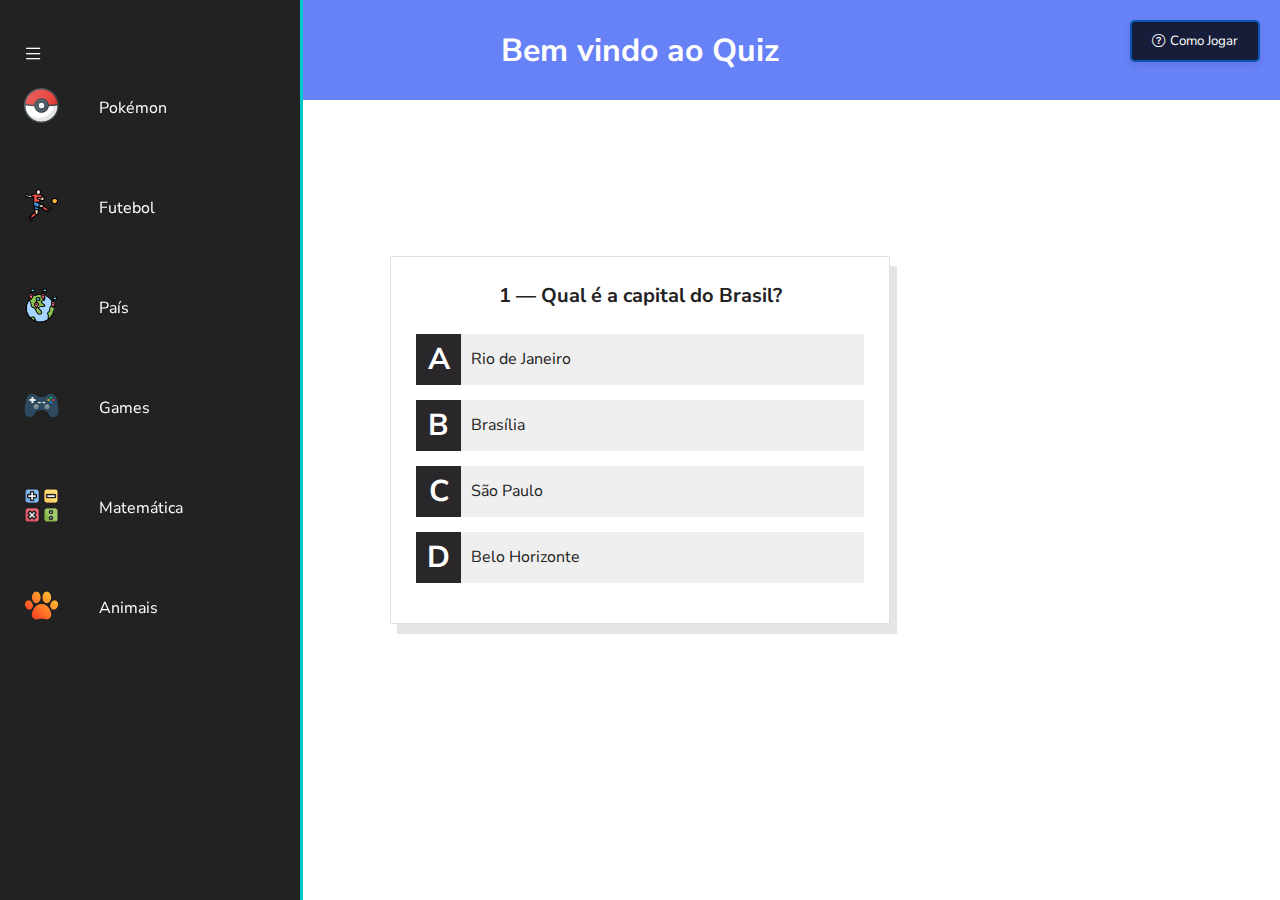
<file: index.html>
<!DOCTYPE html>
<html lang="pt-br">
  <head>
    <meta charset="UTF-8" />
    <meta name="viewport" content="width=device-width, initial-scale=1.0" />
    <title>Quiz</title>
    <link rel="preconnect" href="https://fonts.gstatic.com" />
    <link href="https://fonts.googleapis.com/css2?family=Nunito+Sans:wght@400;700&display=swap" rel="stylesheet"/>
    <link rel="stylesheet" href="https://cdn.jsdelivr.net/npm/bootstrap-icons@1.11.3/font/bootstrap-icons.min.css">
    <link rel="shortcut icon" href="assets/pergunta.png" type="image/x-icon">
    <link rel="stylesheet" href="css/styles.css" />
    <link rel="stylesheet" href="css/mediaquery.css">
    <script src="js/scripts.js" defer></script>
    <script src="js/menu.js" defer></script>
  </head>

  <body>

    <div class="container">
      <header>
        <!-- Botão de voltar à página principal -->
    <button class="back-button" onclick="window.location.href='paginas/firstpage.html'">
      <i class="bi bi-question-circle"></i>Como Jogar
    </button>
        <h1>Bem vindo ao <span>Quiz</span></h1>
        <nav class="menu-lateral">
          <div class="botao-expandir">
            <i class="bi bi-list"></i>
          </div>
          <ul>
            <li class="item-menu">
              <a href="paginas/pokemon.html"><span class="icon"><img src="assets/pokeball.png" alt="pokeball"></span>
                 <span class="txt-link">Pokémon</span></a>
            </li>
            <li class="item-menu">
              <a href="paginas/futebol.html"><span class="icon"><img src="assets/football.png" alt="Futebol"></span>
                 <span class="txt-link">Futebol</span></a>
            </li>
            <li class="item-menu">
              <a href="paginas/paises.html"><span class="icon"><img src="assets/país.png" alt="País"></span>
                 <span class="txt-link">País</span></a>
            </li>
            <li class="item-menu">
              <a href="paginas/games.html"><span class="icon"><img src="assets/geek.png" alt="Games"></span>
                 <span class="txt-link">Games</span></a>
            </li>
            <li class="item-menu">
              <a href="paginas/matematica.html"><span class="icon"><img src="assets/matematica.png" alt="Math"></span>
                 <span class="txt-link">Matemática</span></a>
            </li>
            <li class="item-menu">
              <a href="paginas/animais.html"><span class="icon"><img src="assets/animais.png" alt="Animais"></span>
                 <span class="txt-link">Animais</span></a>
            </li>
            
          </ul>
    
        </nav>

      </header>
      
      <main>
        
        <!-- QUIZ CONTAINER -->
        <div id="quizz-container">
          <p id="question">
            <span id="question-number"></span> &#8212;
            <span id="question-text">Loading...</span>
          </p>
          <div id="answers-box">
            <button><span class="btn-letter"></span> <span class="question-answer"></span></button>
            <button><span class="btn-letter"></span> <span class="question-answer"></span></button>
            <button><span class="btn-letter"></span> <span class="question-answer"></span></button>
            <button><span class="btn-letter"></span> <span class="question-answer"></span></button>
          </div>
        </div>

        <!-- SCORE BOARD -->
        <div id="score-container" class="hide">
          <h2>Resultado</h2>
          <p id="display-score"><span>90</span>%</p>
          <p>
            Você acertou <span id="correct-answers">0</span> de
            <span id="questions-qty">10</span> perguntas
          </p>
          <button id="restart">Refazer quiz!</button>
        </div>

        <!-- TEMPLATE RESPOSTA -->
        <button class="answer-template hide">
          <span class="btn-letter"></span> <span class="question-answer"></span>
        </button>
      </main>
    </div>
    </div>
    
  </body>
</html>
</file>
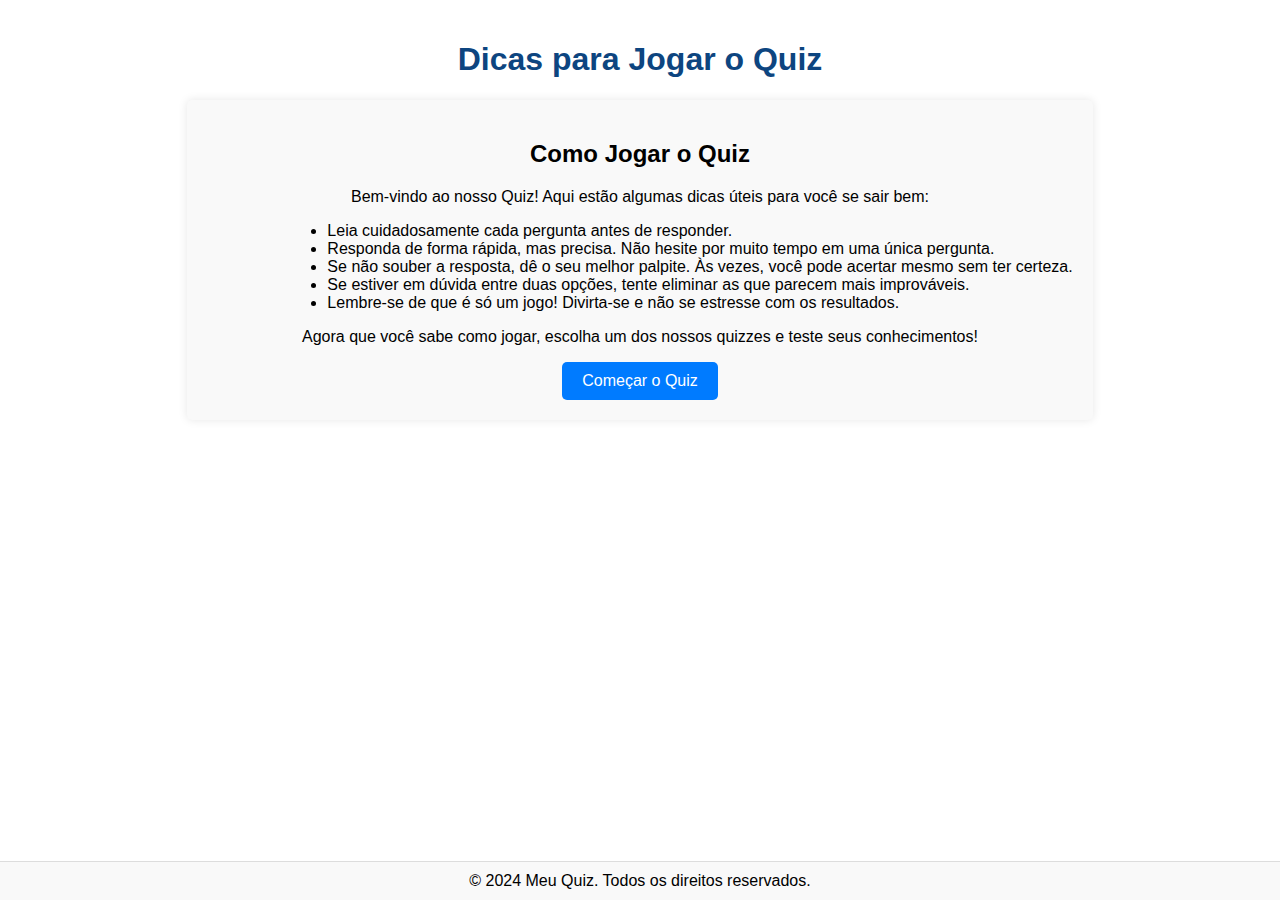
<file: firstpage.html>
<!DOCTYPE html>
<html lang="pt-br">
<head>
  <meta charset="UTF-8" />
  <meta name="viewport" content="width=device-width, initial-scale=1.0" />
  <title>Dicas para Jogar o Quiz</title>
  <link rel="stylesheet" href="css/firstpage.css" />
  <link rel="stylesheet" href="css/mediaquery.css">
</head>
<body>

<div class="container">
  <header>
    <h1>Dicas para Jogar o Quiz</h1>
  </header>
  <main>
    <section class="tips-section">
      <h2>Como Jogar o Quiz</h2>
      <p>
        Bem-vindo ao nosso Quiz! Aqui estão algumas dicas úteis para você se sair bem:
      </p>
      <ul>
        <li>Leia cuidadosamente cada pergunta antes de responder.</li>
        <li>Responda de forma rápida, mas precisa. Não hesite por muito tempo em uma única pergunta.</li>
        <li>Se não souber a resposta, dê o seu melhor palpite. Às vezes, você pode acertar mesmo sem ter certeza.</li>
        <li>Se estiver em dúvida entre duas opções, tente eliminar as que parecem mais improváveis.</li>
        <li>Lembre-se de que é só um jogo! Divirta-se e não se estresse com os resultados.</li>
      </ul>
      <p>
        Agora que você sabe como jogar, escolha um dos nossos quizzes e teste seus conhecimentos!
      </p>
      <a href="index.html" class="start-quiz-button">Começar o Quiz </a>
    </section>
  </main>
  
</div>
<footer>
    <p>© 2024 Meu Quiz. Todos os direitos reservados.</p>
  </footer>

</body>
</html>
</file>
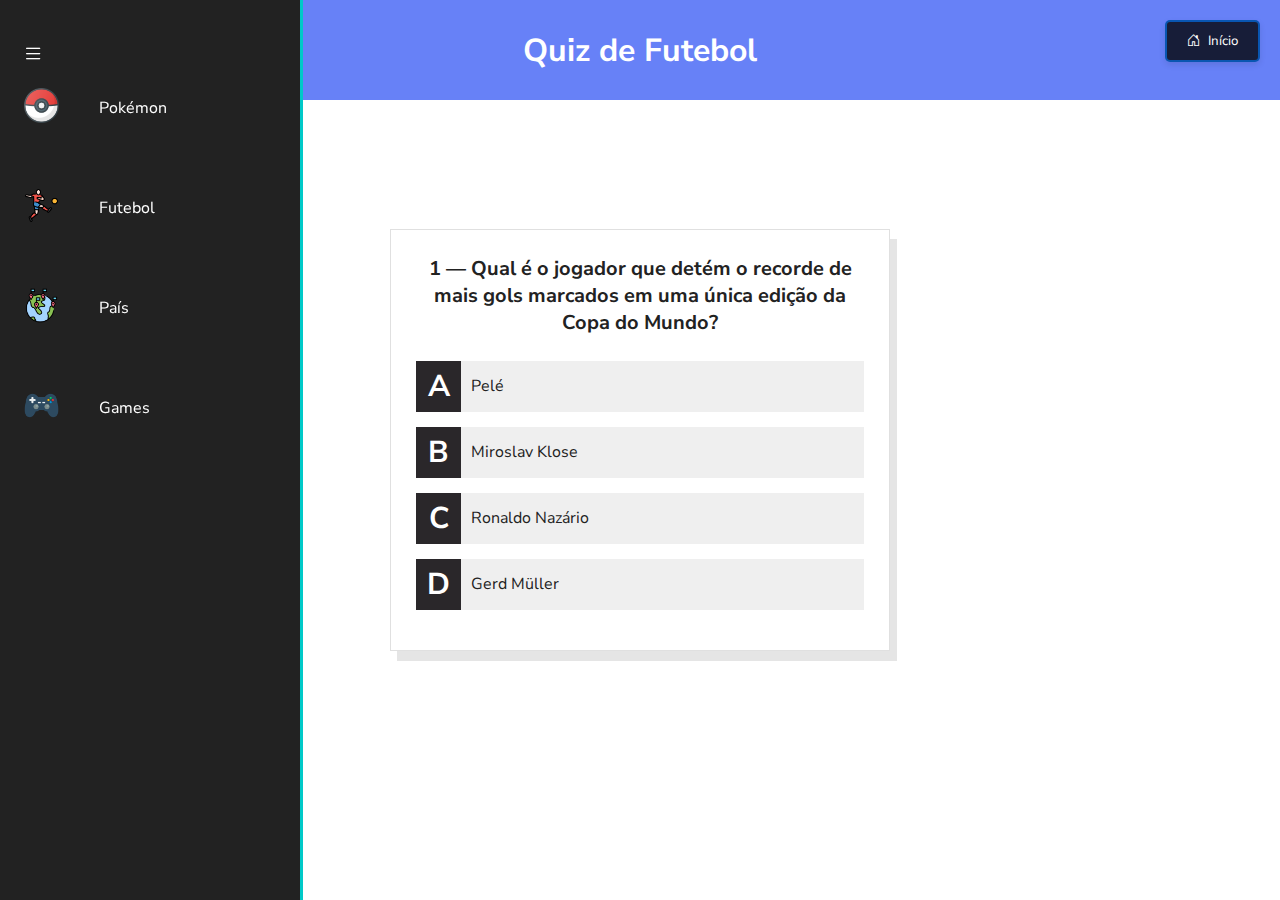
<file: futebol.html>
<!DOCTYPE html>
<html lang="pt-br">
  <head>
    <meta charset="UTF-8" />
    <meta name="viewport" content="width=device-width, initial-scale=1.0" />
    <title>Quiz</title>
    <link rel="preconnect" href="https://fonts.gstatic.com" />
    <link href="https://fonts.googleapis.com/css2?family=Nunito+Sans:wght@400;700&display=swap" rel="stylesheet"/>
    <link rel="stylesheet" href="https://cdn.jsdelivr.net/npm/bootstrap-icons@1.11.3/font/bootstrap-icons.min.css">
    <link rel="stylesheet" href="css/styles.css" />
    <link rel="stylesheet" href="css/mediaquery.css">
    <script src="js/futebol.js" defer></script>
    <script src="js/menu.js" defer></script>
  </head>

  <body>

    <div class="container">
      <header>
        <!-- Botão de voltar à página principal -->
    <button class="back-button" onclick="window.location.href='index.html'">
      <i class="bi bi-house-door"></i> Início
    </button>
        <h1>Quiz de Futebol</h1>
        <nav class="menu-lateral">
          <div class="botao-expandir">
            <i class="bi bi-list"></i>
          </div>
          <ul>
            <li class="item-menu">
              <a href="pokemon.html"><span class="icon"><img src="assets/pokeball.png" alt="pokeball"></span>
                 <span class="txt-link">Pokémon</span></a>
            </li>
            <li class="item-menu">
              <a href="futebol.html"><span class="icon"><img src="assets/football.png" alt="Futebol"></span>
                 <span class="txt-link">Futebol</span></a>
            </li>
            <li class="item-menu">
              <a href="paises.html"><span class="icon"><img src="assets/país.png" alt="País"></span>
                 <span class="txt-link">País</span></a>
            </li>
            <li class="item-menu">
              <a href="games.html"><span class="icon"><img src="assets/geek.png" alt="Games"></span>
                 <span class="txt-link">Games</span></a>
            </li>
            
          </ul>
    
        </nav>
        
      </header>
      <main>
        <!-- QUIZ CONTAINER -->
        <div id="quizz-container">
          <p id="question">
            <span id="question-number">1</span> &#8212;
            <span id="question-text">Teste</span>
          </p>
          <div id="answers-box">
            <button><span class="btn-letter"></span> <span class="question-answer"></span></button>
            <button><span class="btn-letter"></span> <span class="question-answer"></span></button>
            <button><span class="btn-letter"></span> <span class="question-answer"></span></button>
            <button><span class="btn-letter"></span> <span class="question-answer"></span></button>
          </div>
        </div>

        <!-- SCORE BOARD -->
        <div id="score-container" class="hide">
          <h2>Resultado</h2>
          <p id="display-score"><span>90</span>%</p>
          <p>
            Você acertou <span id="correct-answers">0</span> de
            <span id="questions-qty">10</span> perguntas
          </p>
          <button id="restart">Refazer quiz!</button>
        </div>

        <!-- TEMPLATE RESPOSTA -->
        <button class="answer-template hide">
          <span class="btn-letter"></span> <span class="question-answer"></span>
        </button>
      </main>
    </div>
    </div>
    
  </body>
</html>
</file>
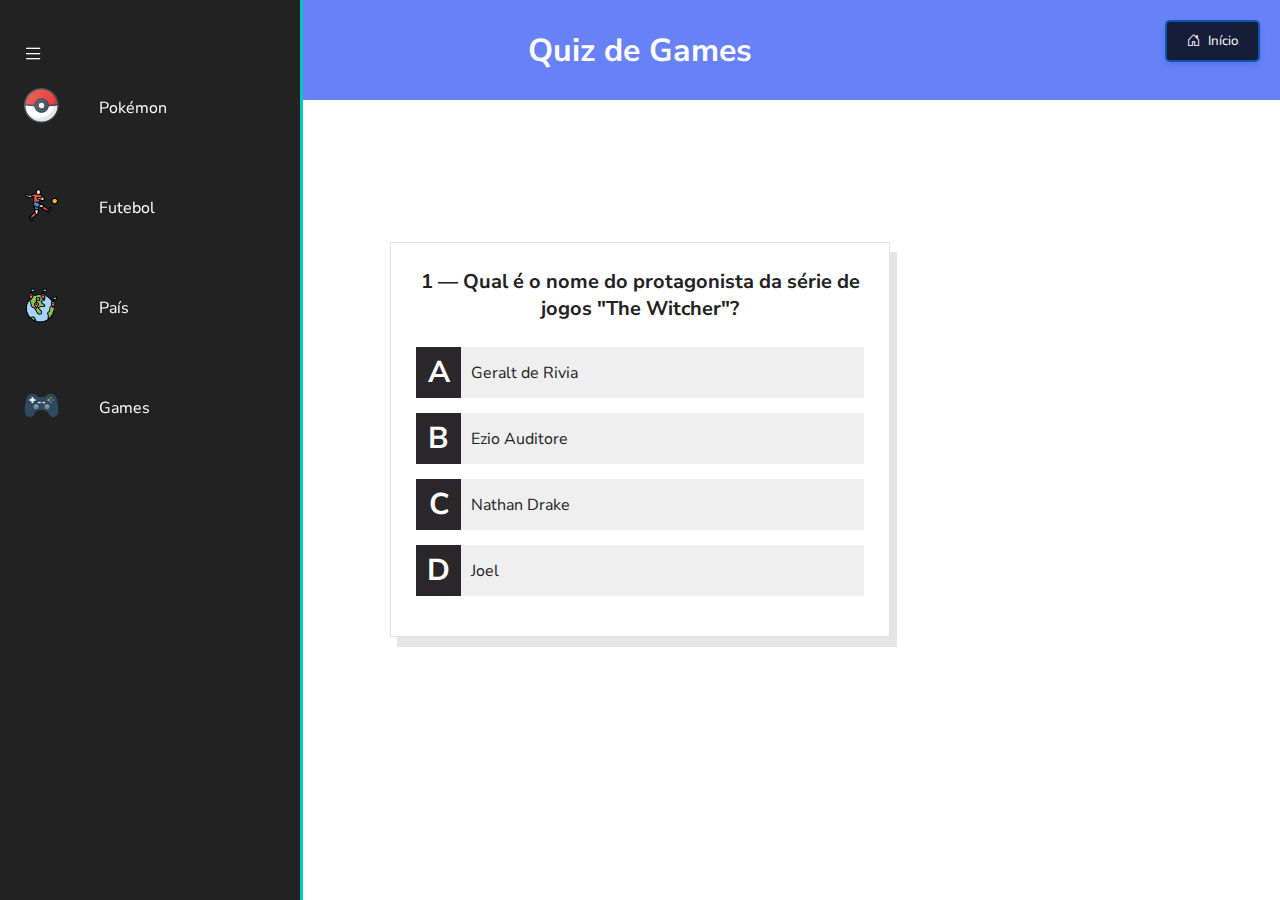
<file: games.html>
<!DOCTYPE html>
<html lang="pt-br">
  <head>
    <meta charset="UTF-8" />
    <meta name="viewport" content="width=device-width, initial-scale=1.0" />
    <title>Quiz</title>
    <link rel="preconnect" href="https://fonts.gstatic.com" />
    <link href="https://fonts.googleapis.com/css2?family=Nunito+Sans:wght@400;700&display=swap" rel="stylesheet"/>
    <link rel="stylesheet" href="https://cdn.jsdelivr.net/npm/bootstrap-icons@1.11.3/font/bootstrap-icons.min.css">
    <link rel="stylesheet" href="css/styles.css" />
    <link rel="stylesheet" href="css/mediaquery.css">
    <script src="js/menu.js" defer></script>
    <script src="js/games.js" defer></script>
  </head>

  <body>

    <div class="container">
      <header>
         <!-- Botão de voltar à página principal -->
    <button class="back-button" onclick="window.location.href='index.html'">
      <i class="bi bi-house-door"></i> Início
    </button>
        <h1>Quiz de Games</h1>
        <nav class="menu-lateral">
          <div class="botao-expandir">
            <i class="bi bi-list"></i>
          </div>
          <ul>
            <li class="item-menu">
              <a href="pokemon.html"><span class="icon"><img src="assets/pokeball.png" alt="pokeball"></span>
                 <span class="txt-link">Pokémon</span></a>
            </li>
            <li class="item-menu">
              <a href="futebol.html"><span class="icon"><img src="assets/football.png" alt="Futebol"></span>
                 <span class="txt-link">Futebol</span></a>
            </li>
            <li class="item-menu">
              <a href="paises.html"><span class="icon"><img src="assets/país.png" alt="País"></span>
                 <span class="txt-link">País</span></a>
            </li>
            <li class="item-menu">
              <a href="games.html"><span class="icon"><img src="assets/geek.png" alt="Games"></span>
                 <span class="txt-link">Games</span></a>
            </li>
            
          </ul>
    
        </nav>
        
      </header>
      <main>
        <!-- QUIZ CONTAINER -->
        <div id="quizz-container">
          <p id="question">
            <span id="question-number">1</span> &#8212;
            <span id="question-text">Teste</span>
          </p>
          <div id="answers-box">
            <button><span class="btn-letter"></span> <span class="question-answer"></span></button>
            <button><span class="btn-letter"></span> <span class="question-answer"></span></button>
            <button><span class="btn-letter"></span> <span class="question-answer"></span></button>
            <button><span class="btn-letter"></span> <span class="question-answer"></span></button>
          </div>
        </div>

        <!-- SCORE BOARD -->
        <div id="score-container" class="hide">
            <h2>Resultado</h2>
            <p id="display-score"><span>90</span>%</p>
            <p>
              Você acertou <span id="correct-answers">0</span> de
              <span id="questions-qty">10</span> perguntas
            </p>
            <button id="restart">Refazer quiz!</button>
            <p id="performance-message" class="performance-message hide">Sua performance foi ruim. Tente novamente!</p>
          </div>
          

        <!-- TEMPLATE RESPOSTA -->
        <button class="answer-template hide">
          <span class="btn-letter"></span> <span class="question-answer"></span>
        </button>
      </main>
    </div>
    </div>
    
  </body>
</html>
</file>
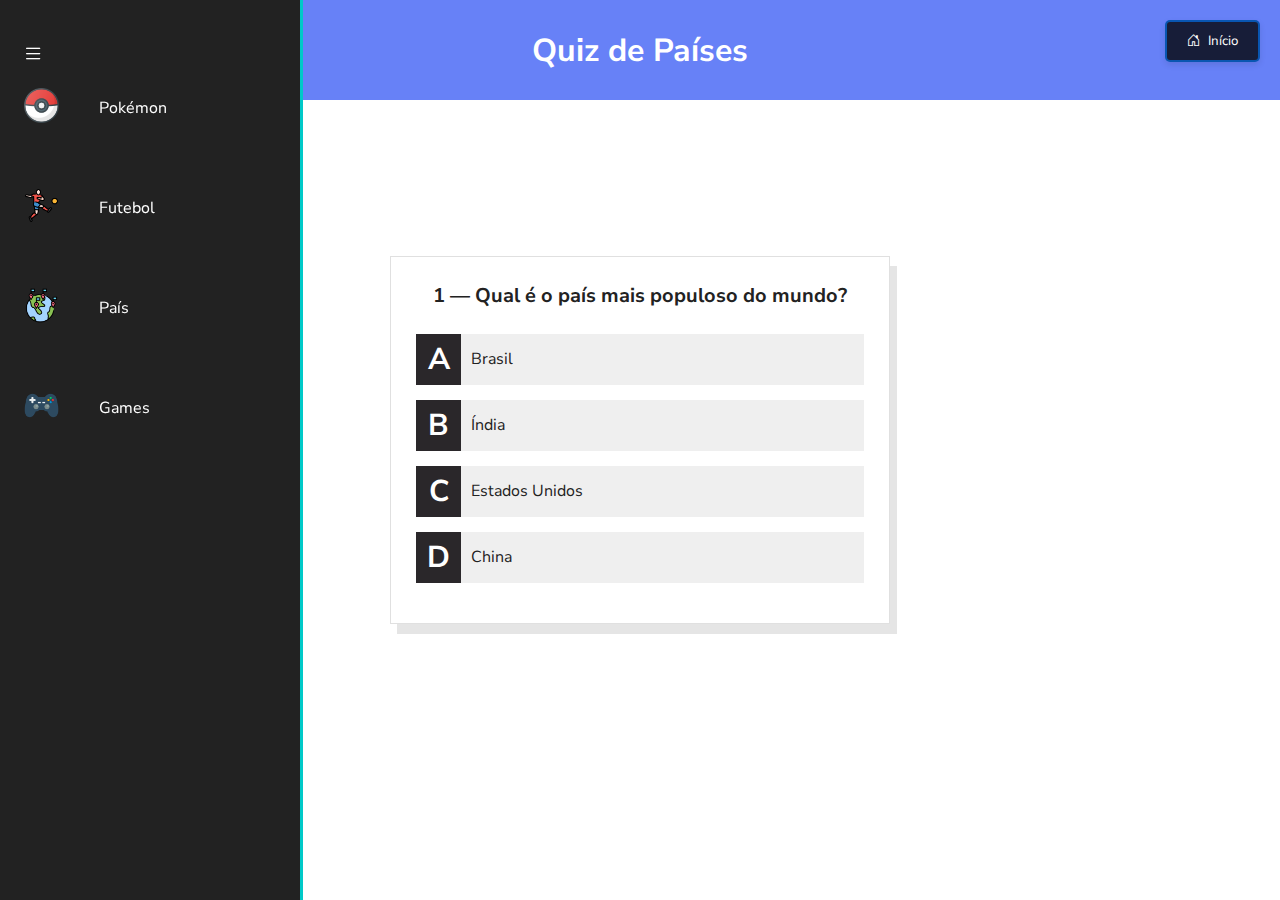
<file: paises.html>
<!DOCTYPE html>
<html lang="pt-br">
  <head>
    <meta charset="UTF-8" />
    <meta name="viewport" content="width=device-width, initial-scale=1.0" />
    <title>Quiz</title>
    <link rel="preconnect" href="https://fonts.gstatic.com" />
    <link href="https://fonts.googleapis.com/css2?family=Nunito+Sans:wght@400;700&display=swap" rel="stylesheet"/>
    <link rel="stylesheet" href="https://cdn.jsdelivr.net/npm/bootstrap-icons@1.11.3/font/bootstrap-icons.min.css">
    <link rel="stylesheet" href="css/styles.css" />
    <link rel="stylesheet" href="css/mediaquery.css">
    <script src="js/paises.js" defer></script>
    <script src="js/menu.js" defer></script>
  </head>

  <body>

    <div class="container">
      <header>
        <!-- Botão de voltar à página principal -->
    <button class="back-button" onclick="window.location.href='index.html'">
      <i class="bi bi-house-door"></i> Início
    </button>
        <h1>Quiz de Países</h1>
        <nav class="menu-lateral">
          <div class="botao-expandir">
            <i class="bi bi-list"></i>
          </div>
          <ul>
            <li class="item-menu">
              <a href="pokemon.html"><span class="icon"><img src="assets/pokeball.png" alt="pokeball"></span>
                 <span class="txt-link">Pokémon</span></a>
            </li>
            <li class="item-menu">
              <a href="futebol.html"><span class="icon"><img src="assets/football.png" alt="Futebol"></span>
                 <span class="txt-link">Futebol</span></a>
            </li>
            <li class="item-menu">
              <a href="paises.html"><span class="icon"><img src="assets/país.png" alt="País"></span>
                 <span class="txt-link">País</span></a>
            </li>
            <li class="item-menu">
              <a href="games.html"><span class="icon"><img src="assets/geek.png" alt="Games"></span>
                 <span class="txt-link">Games</span></a>
            </li>
            
          </ul>
    
        </nav>
        
      </header>
      <main>
        <!-- QUIZ CONTAINER -->
        <div id="quizz-container">
          <p id="question">
            <span id="question-number">1</span> &#8212;
            <span id="question-text">Teste</span>
          </p>
          <div id="answers-box">
            <button><span class="btn-letter"></span> <span class="question-answer"></span></button>
            <button><span class="btn-letter"></span> <span class="question-answer"></span></button>
            <button><span class="btn-letter"></span> <span class="question-answer"></span></button>
            <button><span class="btn-letter"></span> <span class="question-answer"></span></button>
          </div>
        </div>

        <!-- SCORE BOARD -->
        <div id="score-container" class="hide">
          <h2>Resultado</h2>
          <p id="display-score"><span>90</span>%</p>
          <p>
            Você acertou <span id="correct-answers">0</span> de
            <span id="questions-qty">10</span> perguntas
          </p>
          <button id="restart">Refazer quiz!</button>
        </div>

        <!-- TEMPLATE RESPOSTA -->
        <button class="answer-template hide">
          <span class="btn-letter"></span> <span class="question-answer"></span>
        </button>
      </main>
    </div>
    </div>
    
  </body>
</html>
</file>
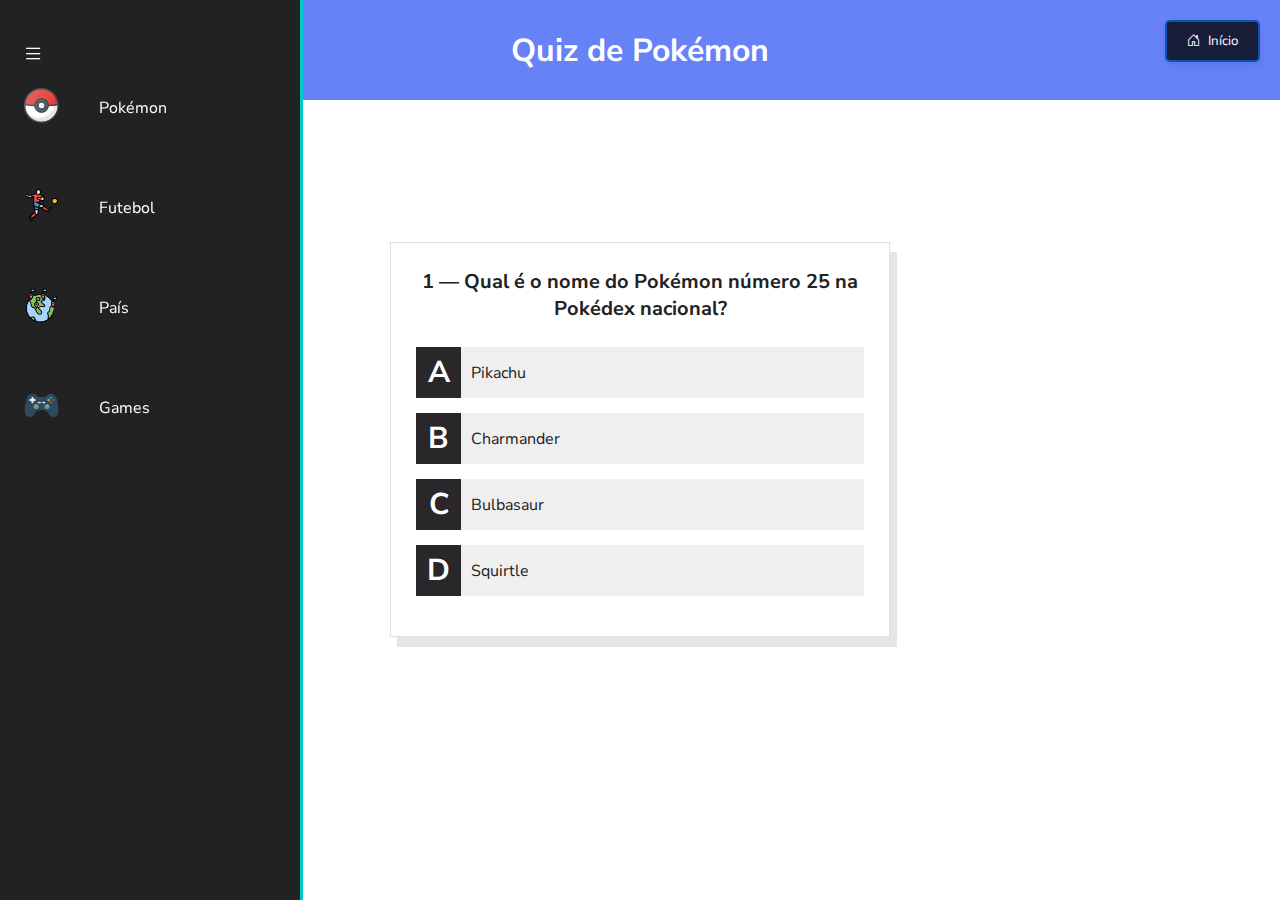
<file: pokemon.html>
<!DOCTYPE html>
<html lang="pt-br">
  <head>
    <meta charset="UTF-8" />
    <meta name="viewport" content="width=device-width, initial-scale=1.0" />
    <title>Quiz</title>
    <link rel="preconnect" href="https://fonts.gstatic.com" />
    <link href="https://fonts.googleapis.com/css2?family=Nunito+Sans:wght@400;700&display=swap" rel="stylesheet"/>
    <link rel="stylesheet" href="https://cdn.jsdelivr.net/npm/bootstrap-icons@1.11.3/font/bootstrap-icons.min.css">
    <link rel="stylesheet" href="css/styles.css" />
    <link rel="stylesheet" href="css/mediaquery.css">
    <script src="js/menu.js" defer></script>
    <script src="js/pokemon.js" defer></script>
  </head>

  <body>

    <div class="container">
      <header>
        <!-- Botão de voltar à página principal -->
    <button class="back-button" onclick="window.location.href='index.html'">
      <i class="bi bi-house-door"></i> Início
    </button>
        <h1>Quiz de Pokémon</h1>
        <nav class="menu-lateral">
          <div class="botao-expandir">
            <i class="bi bi-list"></i>
          </div>
          <ul>
            <li class="item-menu">
              <a href="pokemon.html"><span class="icon"><img src="assets/pokeball.png" alt="pokeball"></span>
                 <span class="txt-link">Pokémon</span></a>
            </li>
            <li class="item-menu">
              <a href="futebol.html"><span class="icon"><img src="assets/football.png" alt="Futebol"></span>
                 <span class="txt-link">Futebol</span></a>
            </li>
            <li class="item-menu">
              <a href="paises.html"><span class="icon"><img src="assets/país.png" alt="País"></span>
                 <span class="txt-link">País</span></a>
            </li>
            <li class="item-menu">
              <a href="games.html"><span class="icon"><img src="assets/geek.png" alt="Games"></span>
                 <span class="txt-link">Games</span></a>
            </li>
            
          </ul>
    
        </nav>
        
      </header>
      <main>
        <!-- QUIZ CONTAINER -->
        <div id="quizz-container">
          <p id="question">
            <span id="question-number">1</span> &#8212;
            <span id="question-text">Teste</span>
          </p>
          <div id="answers-box">
            <button><span class="btn-letter"></span> <span class="question-answer"></span></button>
            <button><span class="btn-letter"></span> <span class="question-answer"></span></button>
            <button><span class="btn-letter"></span> <span class="question-answer"></span></button>
            <button><span class="btn-letter"></span> <span class="question-answer"></span></button>
          </div>
        </div>

        <!-- SCORE BOARD -->
        <div id="score-container" class="hide">
            <h2>Resultado</h2>
            <p id="display-score"><span>90</span>%</p>
            <p>
              Você acertou <span id="correct-answers">0</span> de
              <span id="questions-qty">10</span> perguntas
            </p>
            <button id="restart">Refazer quiz!</button>
            <p id="performance-message" class="performance-message hide">Sua performance foi ruim. Tente novamente!</p>
          </div>
          

        <!-- TEMPLATE RESPOSTA -->
        <button class="answer-template hide">
          <span class="btn-letter"></span> <span class="question-answer"></span>
        </button>
      </main>
    </div>
    </div>
    
  </body>
</html>
</file>
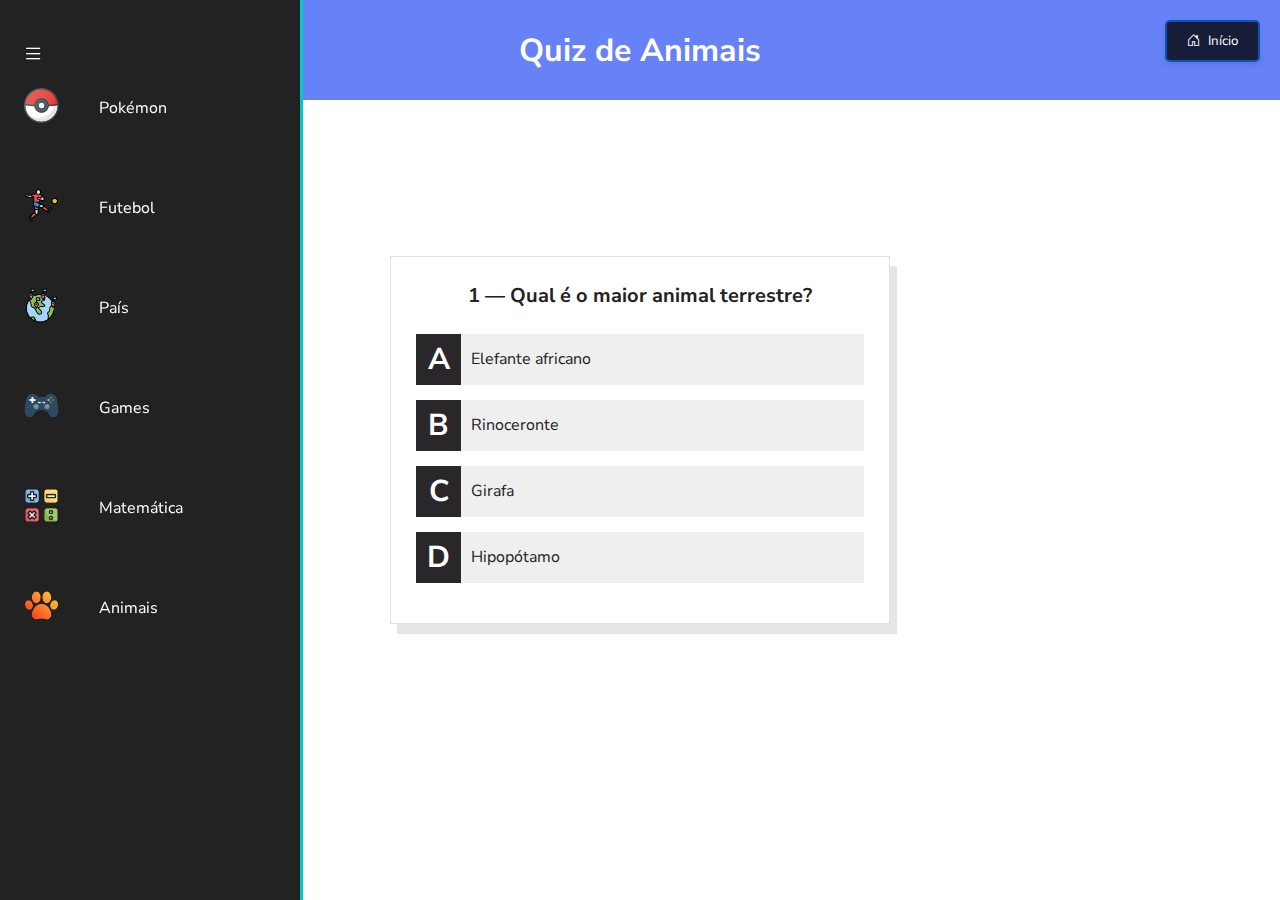
<file: paginas/animais.html>
<!DOCTYPE html>
<html lang="pt-br">
  <head>
    <meta charset="UTF-8" />
    <meta name="viewport" content="width=device-width, initial-scale=1.0" />
    <title>Quiz</title>
    <link rel="preconnect" href="https://fonts.gstatic.com" />
    <link href="https://fonts.googleapis.com/css2?family=Nunito+Sans:wght@400;700&display=swap" rel="stylesheet"/>
    <link rel="stylesheet" href="https://cdn.jsdelivr.net/npm/bootstrap-icons@1.11.3/font/bootstrap-icons.min.css">
    <link rel="shortcut icon" href="assets/pergunta.png" type="image/x-icon">
    <link rel="stylesheet" href="../css/styles.css" />
    <link rel="stylesheet" href="../css/mediaquery.css">
    <script src="../js/animais.js" defer></script>
    <script src="../js/menu.js" defer></script>
  </head>

  <body>

    <div class="container">
      <header>
        <!-- Botão de voltar à página principal -->
    <button class="back-button" onclick="window.location.href='../index.html'">
      <i class="bi bi-house-door"></i> Início
    </button>
        <h1>Quiz de Animais</h1>
        <nav class="menu-lateral">
          <div class="botao-expandir">
            <i class="bi bi-list"></i>
          </div>
          <ul>
            <li class="item-menu">
              <a href="pokemon.html"><span class="icon"><img src="../assets/pokeball.png" alt="pokeball"></span>
                 <span class="txt-link">Pokémon</span></a>
            </li>
            <li class="item-menu">
              <a href="futebol.html"><span class="icon"><img src="../assets/football.png" alt="Futebol"></span>
                 <span class="txt-link">Futebol</span></a>
            </li>
            <li class="item-menu">
              <a href="paises.html"><span class="icon"><img src="../assets/país.png" alt="País"></span>
                 <span class="txt-link">País</span></a>
            </li>
            <li class="item-menu">
              <a href="games.html"><span class="icon"><img src="../assets/geek.png" alt="Games"></span>
                 <span class="txt-link">Games</span></a>
            </li>
            <li class="item-menu">
                <a href="matematica.html"><span class="icon"><img src="../assets/matematica.png" alt="Math"></span>
                   <span class="txt-link">Matemática</span></a>
              </li>
              <li class="item-menu">
                <a href="animais.html"><span class="icon"><img src="../assets/animais.png" alt="Animais"></span>
                   <span class="txt-link">Animais</span></a>
              </li>
            
          </ul>
    
        </nav>
        
      </header>
      <main>
        <!-- QUIZ CONTAINER -->
        <div id="quizz-container">
          <p id="question">
            <span id="question-number">1</span> &#8212;
            <span id="question-text">Teste</span>
          </p>
          <div id="answers-box">
            <button><span class="btn-letter"></span> <span class="question-answer"></span></button>
            <button><span class="btn-letter"></span> <span class="question-answer"></span></button>
            <button><span class="btn-letter"></span> <span class="question-answer"></span></button>
            <button><span class="btn-letter"></span> <span class="question-answer"></span></button>
          </div>
        </div>

        <!-- SCORE BOARD -->
        <div id="score-container" class="hide">
          <h2>Resultado</h2>
          <p id="display-score"><span>90</span>%</p>
          <p>
            Você acertou <span id="correct-answers">0</span> de
            <span id="questions-qty">10</span> perguntas
          </p>
          <button id="restart">Refazer quiz!</button>
          <p id="performance-message" class="performance-message hide">Sua performance foi ruim. Tente novamente!</p>
        </div>

        <!-- TEMPLATE RESPOSTA -->
        <button class="answer-template hide">
          <span class="btn-letter"></span> <span class="question-answer"></span>
        </button>
      </main>
    </div>
    </div>
    
  </body>
</html>
</file>
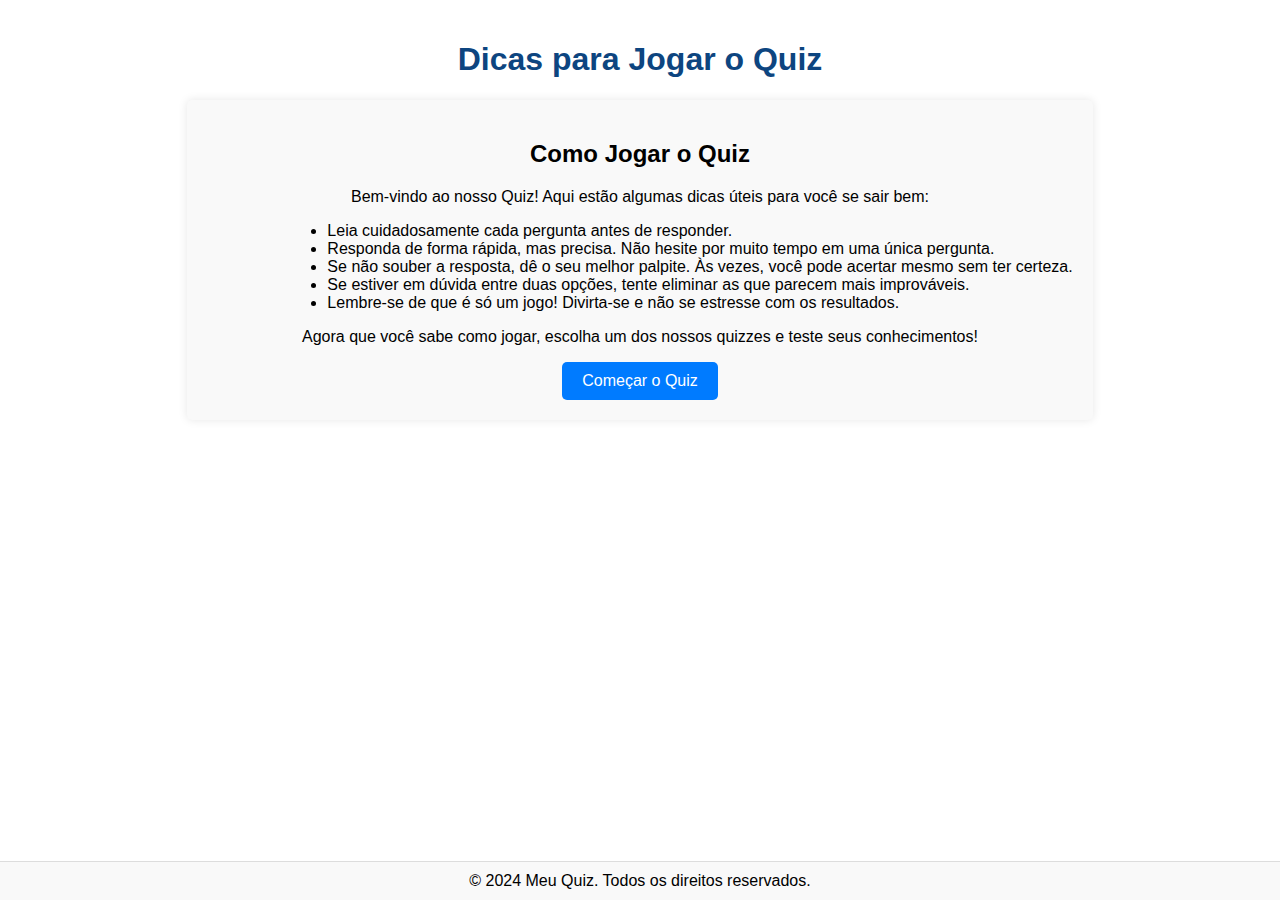
<file: paginas/firstpage.html>
<!DOCTYPE html>
<html lang="pt-br">
<head>
  <meta charset="UTF-8" />
  <meta name="viewport" content="width=device-width, initial-scale=1.0" />
  <title>Dicas para Jogar o Quiz</title>
  <link rel="shortcut icon" href="assets/pergunta.png" type="image/x-icon">
  <link rel="stylesheet" href="../css/firstpage.css" />
  <link rel="stylesheet" href="../css/mediaquery.css">
</head>
<body>

<div class="container">
  <header>
    <h1>Dicas para Jogar o Quiz</h1>
  </header>
  <main>
    <section class="tips-section">
      <h2>Como Jogar o Quiz</h2>
      <p>
        Bem-vindo ao nosso Quiz! Aqui estão algumas dicas úteis para você se sair bem:
      </p>
      <ul>
        <li>Leia cuidadosamente cada pergunta antes de responder.</li>
        <li>Responda de forma rápida, mas precisa. Não hesite por muito tempo em uma única pergunta.</li>
        <li>Se não souber a resposta, dê o seu melhor palpite. Às vezes, você pode acertar mesmo sem ter certeza.</li>
        <li>Se estiver em dúvida entre duas opções, tente eliminar as que parecem mais improváveis.</li>
        <li>Lembre-se de que é só um jogo! Divirta-se e não se estresse com os resultados.</li>
      </ul>
      <p>
        Agora que você sabe como jogar, escolha um dos nossos quizzes e teste seus conhecimentos!
      </p>
      <a href="../index.html" class="start-quiz-button">Começar o Quiz </a>
    </section>
  </main>
  
</div>
<footer>
    <p>© 2024 Meu Quiz. Todos os direitos reservados.</p>
  </footer>

</body>
</html>
</file>
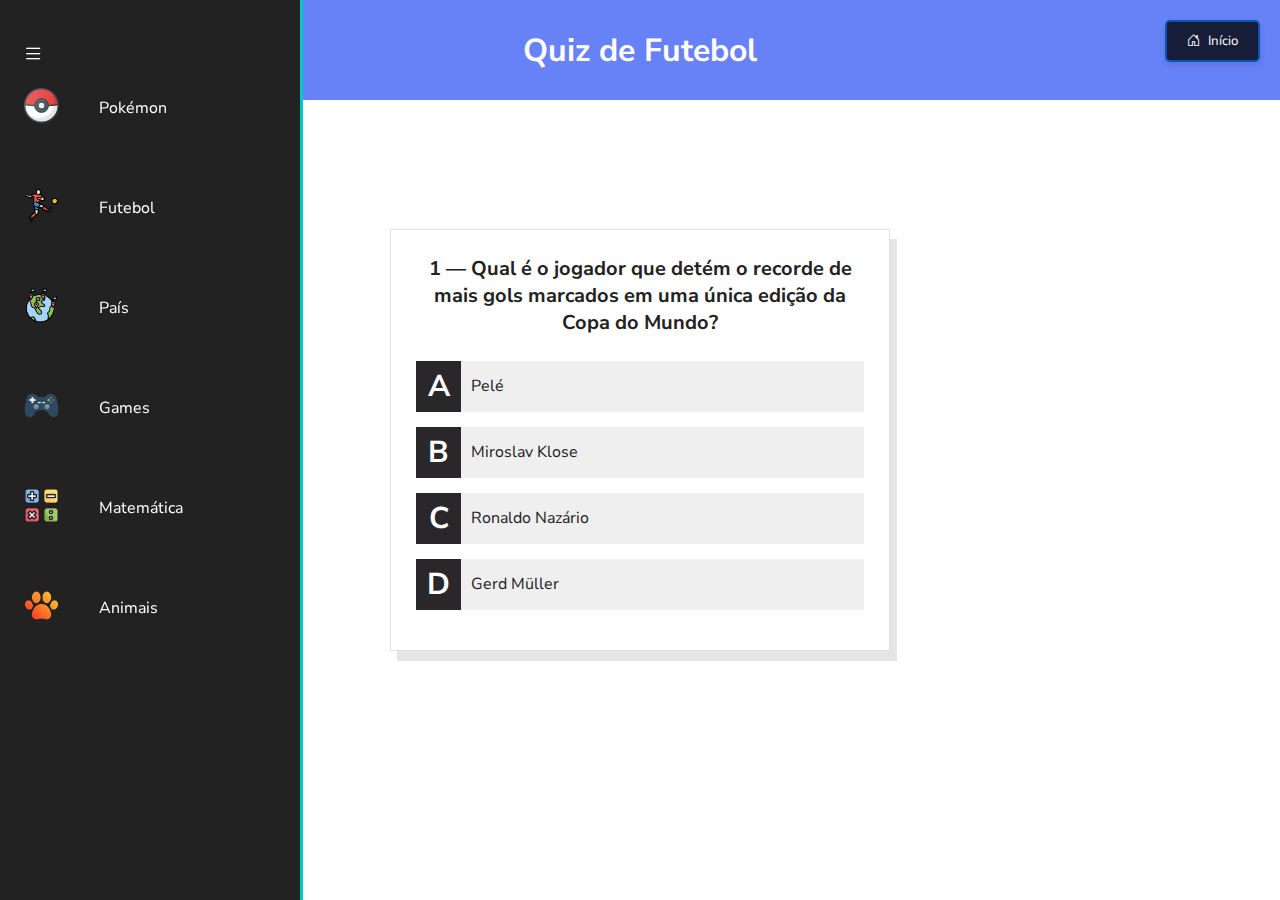
<file: paginas/futebol.html>
<!DOCTYPE html>
<html lang="pt-br">
  <head>
    <meta charset="UTF-8" />
    <meta name="viewport" content="width=device-width, initial-scale=1.0" />
    <title>Quiz</title>
    <link rel="preconnect" href="https://fonts.gstatic.com" />
    <link href="https://fonts.googleapis.com/css2?family=Nunito+Sans:wght@400;700&display=swap" rel="stylesheet"/>
    <link rel="stylesheet" href="https://cdn.jsdelivr.net/npm/bootstrap-icons@1.11.3/font/bootstrap-icons.min.css">
    <link rel="shortcut icon" href="assets/pergunta.png" type="image/x-icon">
    <link rel="stylesheet" href="../css/styles.css" />
    <link rel="stylesheet" href="../css/mediaquery.css">
    <script src="../js/futebol.js" defer></script>
    <script src="../js/menu.js" defer></script>
  </head>

  <body>

    <div class="container">
      <header>
        <!-- Botão de voltar à página principal -->
    <button class="back-button" onclick="window.location.href='../index.html'">
      <i class="bi bi-house-door"></i> Início
    </button>
        <h1>Quiz de Futebol</h1>
        <nav class="menu-lateral">
          <div class="botao-expandir">
            <i class="bi bi-list"></i>
          </div>
          <ul>
            <li class="item-menu">
              <a href="pokemon.html"><span class="icon"><img src="../assets/pokeball.png" alt="pokeball"></span>
                 <span class="txt-link">Pokémon</span></a>
            </li>
            <li class="item-menu">
              <a href="futebol.html"><span class="icon"><img src="../assets/football.png" alt="Futebol"></span>
                 <span class="txt-link">Futebol</span></a>
            </li>
            <li class="item-menu">
              <a href="paises.html"><span class="icon"><img src="../assets/país.png" alt="País"></span>
                 <span class="txt-link">País</span></a>
            </li>
            <li class="item-menu">
              <a href="games.html"><span class="icon"><img src="../assets/geek.png" alt="Games"></span>
                 <span class="txt-link">Games</span></a>
            </li>
            <li class="item-menu">
              <a href="matematica.html"><span class="icon"><img src="../assets/matematica.png" alt="Math"></span>
                 <span class="txt-link">Matemática</span></a>
            </li>
            <li class="item-menu">
              <a href="animais.html"><span class="icon"><img src="../assets/animais.png" alt="Animais"></span>
                 <span class="txt-link">Animais</span></a>
            </li>
            
          </ul>
    
        </nav>
        
      </header>
      <main>
        <!-- QUIZ CONTAINER -->
        <div id="quizz-container">
          <p id="question">
            <span id="question-number">1</span> &#8212;
            <span id="question-text">Teste</span>
          </p>
          <div id="answers-box">
            <button><span class="btn-letter"></span> <span class="question-answer"></span></button>
            <button><span class="btn-letter"></span> <span class="question-answer"></span></button>
            <button><span class="btn-letter"></span> <span class="question-answer"></span></button>
            <button><span class="btn-letter"></span> <span class="question-answer"></span></button>
          </div>
        </div>

        <!-- SCORE BOARD -->
        <div id="score-container" class="hide">
          <h2>Resultado</h2>
          <p id="display-score"><span>90</span>%</p>
          <p>
            Você acertou <span id="correct-answers">0</span> de
            <span id="questions-qty">10</span> perguntas
          </p>
          <button id="restart">Refazer quiz!</button>
          <p id="performance-message" class="performance-message hide">Sua performance foi ruim. Tente novamente!</p>
        </div>

        <!-- TEMPLATE RESPOSTA -->
        <button class="answer-template hide">
          <span class="btn-letter"></span> <span class="question-answer"></span>
        </button>
      </main>
    </div>
    </div>
    
  </body>
</html>
</file>
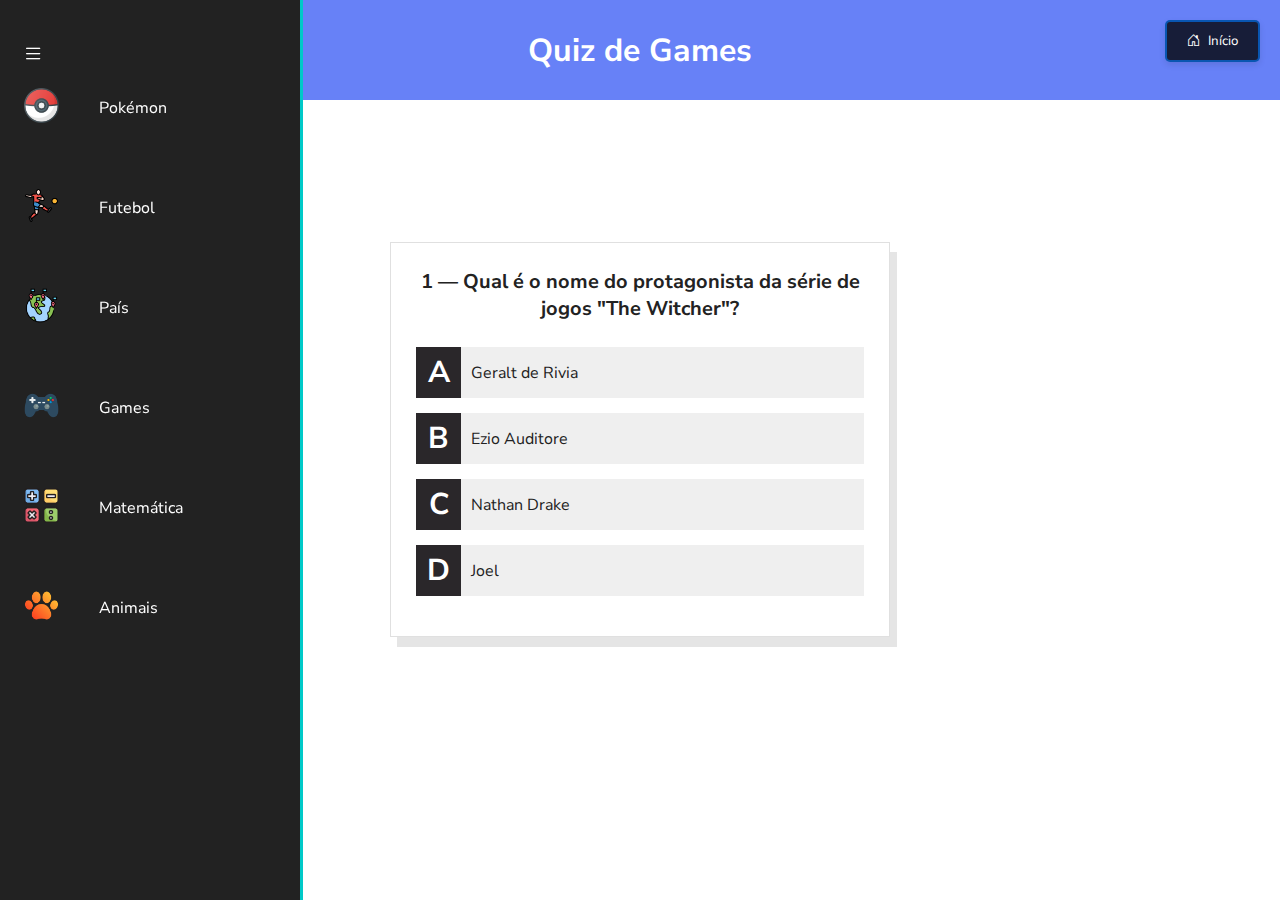
<file: paginas/games.html>
<!DOCTYPE html>
<html lang="pt-br">
  <head>
    <meta charset="UTF-8" />
    <meta name="viewport" content="width=device-width, initial-scale=1.0" />
    <title>Quiz</title>
    <link rel="preconnect" href="https://fonts.gstatic.com" />
    <link href="https://fonts.googleapis.com/css2?family=Nunito+Sans:wght@400;700&display=swap" rel="stylesheet"/>
    <link rel="stylesheet" href="https://cdn.jsdelivr.net/npm/bootstrap-icons@1.11.3/font/bootstrap-icons.min.css">
    <link rel="shortcut icon" href="assets/pergunta.png" type="image/x-icon">
    <link rel="stylesheet" href="../css/styles.css" />
    <link rel="stylesheet" href="../css/mediaquery.css">
    <script src="../js/menu.js" defer></script>
    <script src="../js/games.js" defer></script>
  </head>

  <body>

    <div class="container">
      <header>
         <!-- Botão de voltar à página principal -->
    <button class="back-button" onclick="window.location.href='../index.html'">
      <i class="bi bi-house-door"></i> Início
    </button>
        <h1>Quiz de Games</h1>
        <nav class="menu-lateral">
          <div class="botao-expandir">
            <i class="bi bi-list"></i>
          </div>
          <ul>
            <li class="item-menu">
              <a href="pokemon.html"><span class="icon"><img src="../assets/pokeball.png" alt="pokeball"></span>
                 <span class="txt-link">Pokémon</span></a>
            </li>
            <li class="item-menu">
              <a href="futebol.html"><span class="icon"><img src="../assets/football.png" alt="Futebol"></span>
                 <span class="txt-link">Futebol</span></a>
            </li>
            <li class="item-menu">
              <a href="paises.html"><span class="icon"><img src="../assets/país.png" alt="País"></span>
                 <span class="txt-link">País</span></a>
            </li>
            <li class="item-menu">
              <a href="games.html"><span class="icon"><img src="../assets/geek.png" alt="Games"></span>
                 <span class="txt-link">Games</span></a>
            </li>
            <li class="item-menu">
              <a href="matematica.html"><span class="icon"><img src="../assets/matematica.png" alt="Math"></span>
                 <span class="txt-link">Matemática</span></a>
            </li>
            <li class="item-menu">
              <a href="animais.html"><span class="icon"><img src="../assets/animais.png" alt="Animais"></span>
                 <span class="txt-link">Animais</span></a>
            </li>
            
          </ul>
    
        </nav>
        
      </header>
      <main>
        <!-- QUIZ CONTAINER -->
        <div id="quizz-container">
          <p id="question">
            <span id="question-number">1</span> &#8212;
            <span id="question-text">Teste</span>
          </p>
          <div id="answers-box">
            <button><span class="btn-letter"></span> <span class="question-answer"></span></button>
            <button><span class="btn-letter"></span> <span class="question-answer"></span></button>
            <button><span class="btn-letter"></span> <span class="question-answer"></span></button>
            <button><span class="btn-letter"></span> <span class="question-answer"></span></button>
          </div>
        </div>

        <!-- SCORE BOARD -->
        <div id="score-container" class="hide">
            <h2>Resultado</h2>
            <p id="display-score"><span>90</span>%</p>
            <p>
              Você acertou <span id="correct-answers">0</span> de
              <span id="questions-qty">10</span> perguntas
            </p>
            <button id="restart">Refazer quiz!</button>
            <p id="performance-message" class="performance-message hide">Sua performance foi ruim. Tente novamente!</p>
          </div>
          

        <!-- TEMPLATE RESPOSTA -->
        <button class="answer-template hide">
          <span class="btn-letter"></span> <span class="question-answer"></span>
        </button>
      </main>
    </div>
    </div>
    
  </body>
</html>
</file>
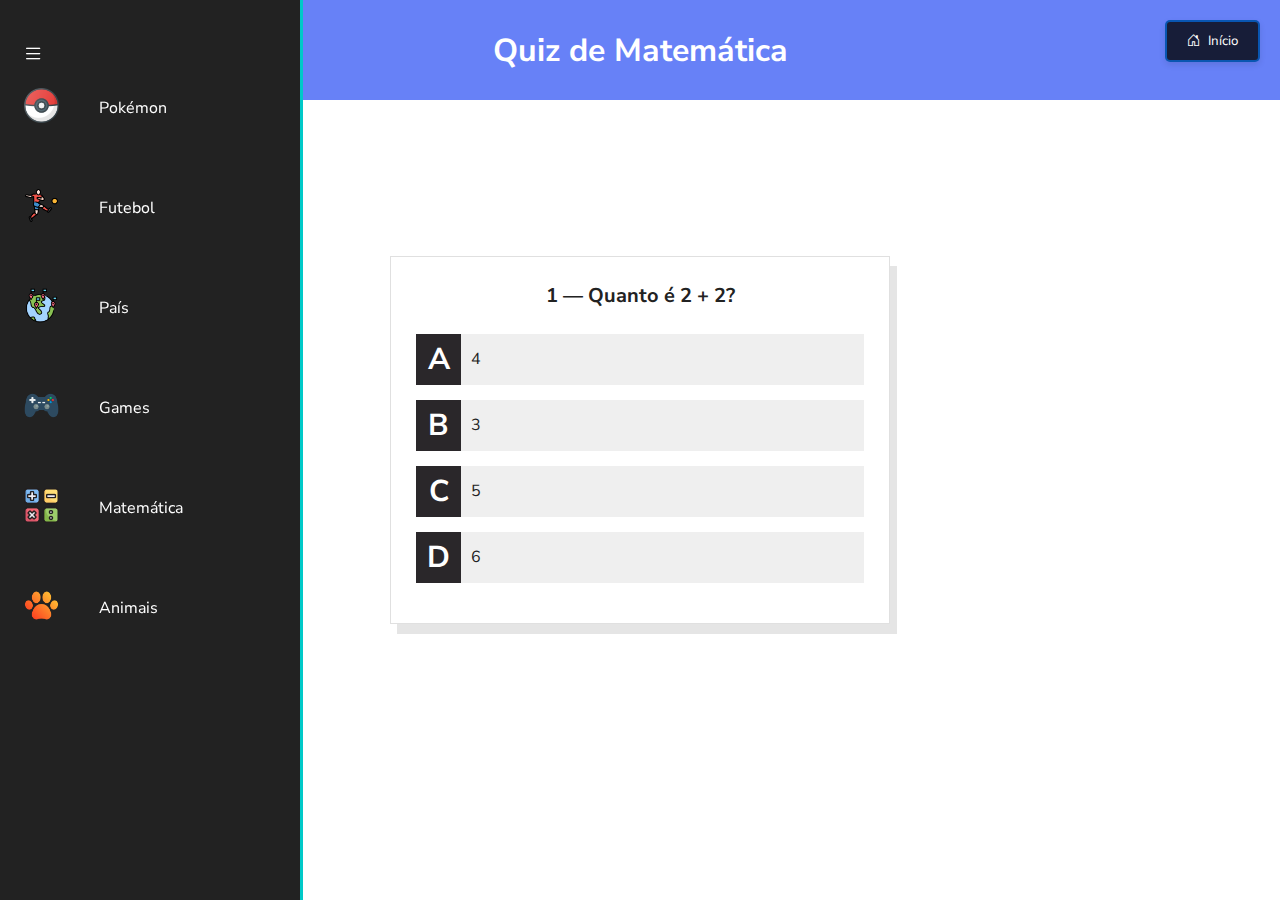
<file: paginas/matematica.html>
<!DOCTYPE html>
<html lang="pt-br">
  <head>
    <meta charset="UTF-8" />
    <meta name="viewport" content="width=device-width, initial-scale=1.0" />
    <title>Quiz</title>
    <link rel="preconnect" href="https://fonts.gstatic.com" />
    <link href="https://fonts.googleapis.com/css2?family=Nunito+Sans:wght@400;700&display=swap" rel="stylesheet"/>
    <link rel="stylesheet" href="https://cdn.jsdelivr.net/npm/bootstrap-icons@1.11.3/font/bootstrap-icons.min.css">
    <link rel="shortcut icon" href="assets/pergunta.png" type="image/x-icon">
    <link rel="stylesheet" href="../css/styles.css" />
    <link rel="stylesheet" href="../css/mediaquery.css">
    <script src="../js/matematica.js" defer></script>
    <script src="../js/menu.js" defer></script>
  </head>

  <body>

    <div class="container">
      <header>
        <!-- Botão de voltar à página principal -->
    <button class="back-button" onclick="window.location.href='../index.html'">
      <i class="bi bi-house-door"></i> Início
    </button>
        <h1>Quiz de Matemática</h1>
        <nav class="menu-lateral">
          <div class="botao-expandir">
            <i class="bi bi-list"></i>
          </div>
          <ul>
            <li class="item-menu">
              <a href="pokemon.html"><span class="icon"><img src="../assets/pokeball.png" alt="pokeball"></span>
                 <span class="txt-link">Pokémon</span></a>
            </li>
            <li class="item-menu">
              <a href="futebol.html"><span class="icon"><img src="../assets/football.png" alt="Futebol"></span>
                 <span class="txt-link">Futebol</span></a>
            </li>
            <li class="item-menu">
              <a href="paises.html"><span class="icon"><img src="../assets/país.png" alt="País"></span>
                 <span class="txt-link">País</span></a>
            </li>
            <li class="item-menu">
              <a href="games.html"><span class="icon"><img src="../assets/geek.png" alt="Games"></span>
                 <span class="txt-link">Games</span></a>
            </li>
            <li class="item-menu">
                <a href="matematica.html"><span class="icon"><img src="../assets/matematica.png" alt="Math"></span>
                   <span class="txt-link">Matemática</span></a>
              </li>
              <li class="item-menu">
                <a href="animais.html"><span class="icon"><img src="../assets/animais.png" alt="Animais"></span>
                   <span class="txt-link">Animais</span></a>
              </li>
            
          </ul>
    
        </nav>
        
      </header>
      <main>
        <!-- QUIZ CONTAINER -->
        <div id="quizz-container">
          <p id="question">
            <span id="question-number">1</span> &#8212;
            <span id="question-text">Teste</span>
          </p>
          <div id="answers-box">
            <button><span class="btn-letter"></span> <span class="question-answer"></span></button>
            <button><span class="btn-letter"></span> <span class="question-answer"></span></button>
            <button><span class="btn-letter"></span> <span class="question-answer"></span></button>
            <button><span class="btn-letter"></span> <span class="question-answer"></span></button>
          </div>
        </div>

        <!-- SCORE BOARD -->
        <div id="score-container" class="hide">
          <h2>Resultado</h2>
          <p id="display-score"><span>90</span>%</p>
          <p>
            Você acertou <span id="correct-answers">0</span> de
            <span id="questions-qty">10</span> perguntas
          </p>
          <button id="restart">Refazer quiz!</button>
          <p id="performance-message" class="performance-message hide">Sua performance foi ruim. Tente novamente!</p>
        </div>

        <!-- TEMPLATE RESPOSTA -->
        <button class="answer-template hide">
          <span class="btn-letter"></span> <span class="question-answer"></span>
        </button>
      </main>
    </div>
    </div>
    
  </body>
</html>
</file>
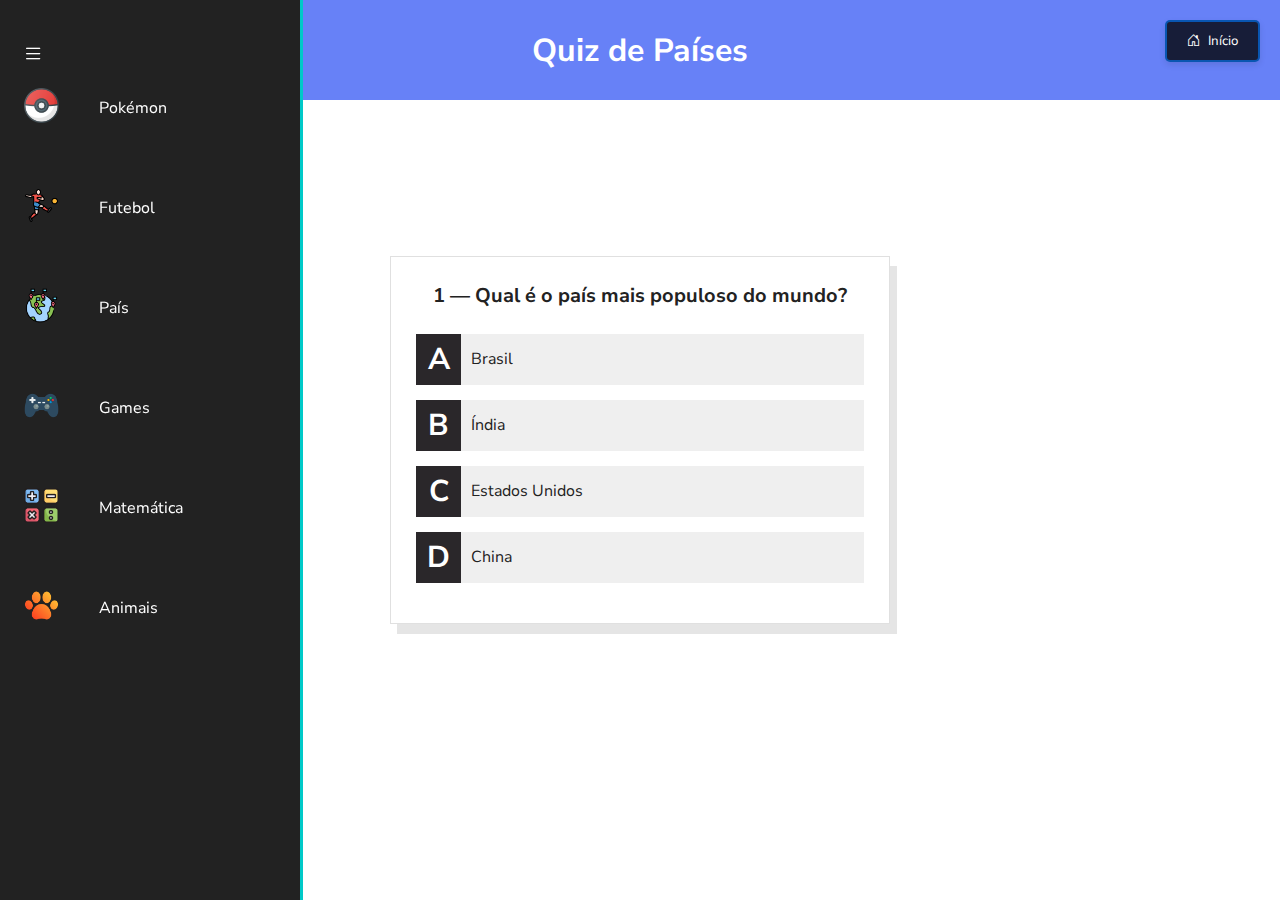
<file: paginas/paises.html>
<!DOCTYPE html>
<html lang="pt-br">
  <head>
    <meta charset="UTF-8" />
    <meta name="viewport" content="width=device-width, initial-scale=1.0" />
    <title>Quiz</title>
    <link rel="preconnect" href="https://fonts.gstatic.com" />
    <link href="https://fonts.googleapis.com/css2?family=Nunito+Sans:wght@400;700&display=swap" rel="stylesheet"/>
    <link rel="stylesheet" href="https://cdn.jsdelivr.net/npm/bootstrap-icons@1.11.3/font/bootstrap-icons.min.css">
    <link rel="shortcut icon" href="assets/pergunta.png" type="image/x-icon">
    <link rel="stylesheet" href="../css/styles.css" />
    <link rel="stylesheet" href="../css/mediaquery.css">
    <script src="../js/paises.js" defer></script>
    <script src="../js/menu.js" defer></script>
  </head>

  <body>

    <div class="container">
      <header>
        <!-- Botão de voltar à página principal -->
    <button class="back-button" onclick="window.location.href='../index.html'">
      <i class="bi bi-house-door"></i> Início
    </button>
        <h1>Quiz de Países</h1>
        <nav class="menu-lateral">
          <div class="botao-expandir">
            <i class="bi bi-list"></i>
          </div>
          <ul>
            <li class="item-menu">
              <a href="pokemon.html"><span class="icon"><img src="../assets/pokeball.png" alt="pokeball"></span>
                 <span class="txt-link">Pokémon</span></a>
            </li>
            <li class="item-menu">
              <a href="futebol.html"><span class="icon"><img src="../assets/football.png" alt="Futebol"></span>
                 <span class="txt-link">Futebol</span></a>
            </li>
            <li class="item-menu">
              <a href="paises.html"><span class="icon"><img src="../assets/país.png" alt="País"></span>
                 <span class="txt-link">País</span></a>
            </li>
            <li class="item-menu">
              <a href="games.html"><span class="icon"><img src="../assets/geek.png" alt="Games"></span>
                 <span class="txt-link">Games</span></a>
            </li>
            <li class="item-menu">
              <a href="matematica.html"><span class="icon"><img src="../assets/matematica.png" alt="Math"></span>
                 <span class="txt-link">Matemática</span></a>
            </li>
            <li class="item-menu">
              <a href="animais.html"><span class="icon"><img src="../assets/animais.png" alt="Animais"></span>
                 <span class="txt-link">Animais</span></a>
            </li>
            
          </ul>
    
        </nav>
        
      </header>
      <main>
        <!-- QUIZ CONTAINER -->
        <div id="quizz-container">
          <p id="question">
            <span id="question-number">1</span> &#8212;
            <span id="question-text">Teste</span>
          </p>
          <div id="answers-box">
            <button><span class="btn-letter"></span> <span class="question-answer"></span></button>
            <button><span class="btn-letter"></span> <span class="question-answer"></span></button>
            <button><span class="btn-letter"></span> <span class="question-answer"></span></button>
            <button><span class="btn-letter"></span> <span class="question-answer"></span></button>
          </div>
        </div>

        <!-- SCORE BOARD -->
        <div id="score-container" class="hide">
          <h2>Resultado</h2>
          <p id="display-score"><span>90</span>%</p>
          <p>
            Você acertou <span id="correct-answers">0</span> de
            <span id="questions-qty">10</span> perguntas
          </p>
          <button id="restart">Refazer quiz!</button>
          <p id="performance-message" class="performance-message hide">Sua performance foi ruim. Tente novamente!</p>
        </div>

        <!-- TEMPLATE RESPOSTA -->
        <button class="answer-template hide">
          <span class="btn-letter"></span> <span class="question-answer"></span>
        </button>
      </main>
    </div>
    </div>
    
  </body>
</html>
</file>
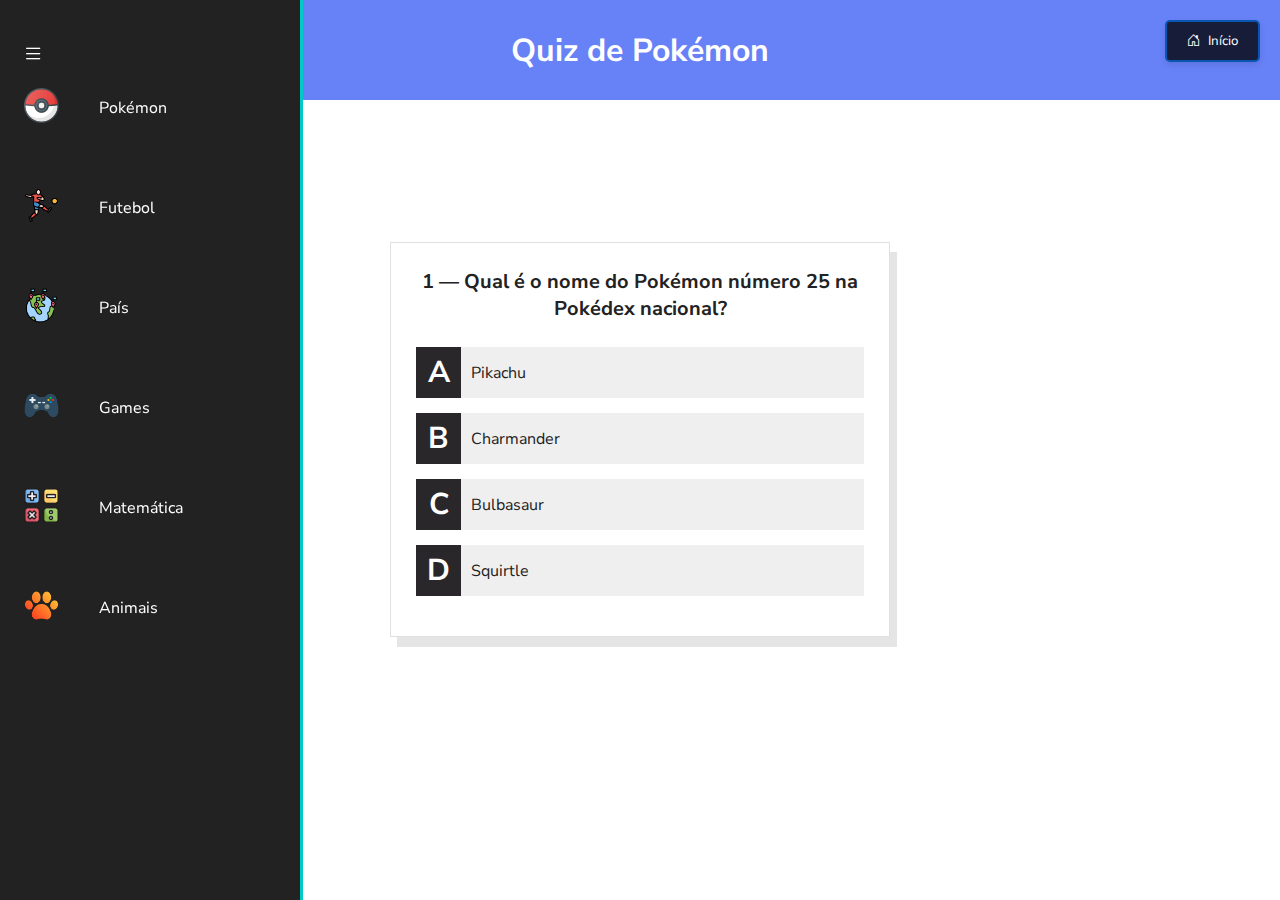
<file: paginas/pokemon.html>
<!DOCTYPE html>
<html lang="pt-br">
  <head>
    <meta charset="UTF-8" />
    <meta name="viewport" content="width=device-width, initial-scale=1.0" />
    <title>Quiz</title>
    <link rel="preconnect" href="https://fonts.gstatic.com" />
    <link href="https://fonts.googleapis.com/css2?family=Nunito+Sans:wght@400;700&display=swap" rel="stylesheet"/>
    <link rel="stylesheet" href="https://cdn.jsdelivr.net/npm/bootstrap-icons@1.11.3/font/bootstrap-icons.min.css">
    <link rel="shortcut icon" href="assets/pergunta.png" type="image/x-icon">
    <link rel="stylesheet" href="../css/styles.css" />
    <link rel="stylesheet" href="../css/mediaquery.css">
    <script src="../js/menu.js" defer></script>
    <script src="../js/pokemon.js" defer></script>
  </head>

  <body>

    <div class="container">
      <header>
        <!-- Botão de voltar à página principal -->
    <button class="back-button" onclick="window.location.href='../index.html'">
      <i class="bi bi-house-door"></i> Início
    </button>
        <h1>Quiz de Pokémon</h1>
        <nav class="menu-lateral">
          <div class="botao-expandir">
            <i class="bi bi-list"></i>
          </div>
          <ul>
            <li class="item-menu">
              <a href="pokemon.html"><span class="icon"><img src="../assets/pokeball.png" alt="pokeball"></span>
                 <span class="txt-link">Pokémon</span></a>
            </li>
            <li class="item-menu">
              <a href="futebol.html"><span class="icon"><img src="../assets/football.png" alt="Futebol"></span>
                 <span class="txt-link">Futebol</span></a>
            </li>
            <li class="item-menu">
              <a href="paises.html"><span class="icon"><img src="../assets/país.png" alt="País"></span>
                 <span class="txt-link">País</span></a>
            </li>
            <li class="item-menu">
              <a href="games.html"><span class="icon"><img src="../assets/geek.png" alt="Games"></span>
                 <span class="txt-link">Games</span></a>
            </li>
            <li class="item-menu">
              <a href="matematica.html"><span class="icon"><img src="../assets/matematica.png" alt="Math"></span>
                 <span class="txt-link">Matemática</span></a>
            </li>
            <li class="item-menu">
              <a href="animais.html"><span class="icon"><img src="../assets/animais.png" alt="Animais"></span>
                 <span class="txt-link">Animais</span></a>
            </li>
            
          </ul>
    
        </nav>
        
      </header>
      <main>
        <!-- QUIZ CONTAINER -->
        <div id="quizz-container">
          <p id="question">
            <span id="question-number">1</span> &#8212;
            <span id="question-text">Teste</span>
          </p>
          <div id="answers-box">
            <button><span class="btn-letter"></span> <span class="question-answer"></span></button>
            <button><span class="btn-letter"></span> <span class="question-answer"></span></button>
            <button><span class="btn-letter"></span> <span class="question-answer"></span></button>
            <button><span class="btn-letter"></span> <span class="question-answer"></span></button>
          </div>
        </div>

        <!-- SCORE BOARD -->
        <div id="score-container" class="hide">
            <h2>Resultado</h2>
            <p id="display-score"><span>90</span>%</p>
            <p>
              Você acertou <span id="correct-answers">0</span> de
              <span id="questions-qty">10</span> perguntas
            </p>
            <button id="restart">Refazer quiz!</button>
            <p id="performance-message" class="performance-message hide">Sua performance foi ruim. Tente novamente!</p>
          </div>
          

        <!-- TEMPLATE RESPOSTA -->
        <button class="answer-template hide">
          <span class="btn-letter"></span> <span class="question-answer"></span>
        </button>
      </main>
    </div>
    </div>
    
  </body>
</html>
</file>
<file: css/styles.css>
* {
    margin: 0;
    padding: 0;
    box-sizing: border-box;
    font-family: 'Nunito Sans', Arial, Helvetica, sans-serif;
  }
  
  body {
    background-color: #ffffff;
    color: #ffffff;
  }

  .back-button {
    position: absolute;
    top: 20px;
    right: 20px;
    padding: 10px 20px;
    background-color: rgba(0, 0, 0, 0.774);
    color: #fff;
    border: 2px solid #007bff9a;
    border-radius: 5px;
    box-shadow: 0px 3px 6px rgba(0, 0, 0, 0.1);
    cursor: pointer;
    transition: background-color 0.3s, color 0.3s, border-color 0.3s, box-shadow 0.3s;
  }

  .back-button:hover {
    background-color: #0056b3;
    border-color: #0056b3;
    color: #fff;
  }

  .back-button i {
    margin-right: 5px;
  }

 nav {
  position: fixed;
  top: 0;
  left: 0; 
  overflow: hidden;
 }

 nav.menu-lateral {
  width: 70px;
  height: 100vh; /* Torna o nav altura total da página */
  background-color: #222222;
  padding: 40px 0 40px 1%;
  box-shadow: 3px 0 0 #00c9c8; 
  transition: ease .2s;
  
}
nav.menu-lateral:hover{
  width: 300px;
  transition: ease .2s;
}

.botao-expandir {
  width: 100%;
  padding-left: 10px;

}

.botao-expandir > i{
  font-size: 1.3rem;
  cursor: pointer;
  
}

ul {
  height: 100%;
  list-style-type: none;
  
}

ul li.ativo{
  background-color: #00c9c8;
}
 ul li.item-menu:hover {
  background: #00c9c8;
  transition: ease .2s;
 }

ul li.item-menu a {
  text-decoration: none;
  padding: 20px 4%;
  display: flex;
  margin-bottom: 10px;
  line-height: 40px;
}

ul li.item-menu a .txt-link {
  margin-left: 40px;
}

  nav img {
    width:35px;

  }
  nav span {
    color: white;
  }
  
  a {
    color: #ffffff;
    text-decoration: none;
    transition: 0.5s;
  }
  
  a:hover {
    color: #00c9c8;
  }
  
  textarea:focus,
  input:focus,
  select:focus,
  button:focus {
    box-shadow: 0 0 0 0;
    border: 0 none;
    outline: 0;
  }
  
  .container {
    display: grid;
    grid-template-areas:
      'header'
      'main'
      'footer';
    position: relative;
    height: 100vh;
  }
  
  header,
  main {
    display: flex;
    align-items: center;
    justify-content: center;
  }
  
  header {
    width: 100%;
    height: 100px;
    padding: 30px 0;
    background-color: #6781F7;

  }
  
  header {
    grid-area: header;
  }
  
  header span:hover {
    cursor: pointer;
    color: #00c9c8;
    transition: ease .4s;


  }

  main {
    grid-area: main;
    margin-top: 20px;
    margin-bottom: 140px;
  }
  
  
  .hide {
    display: none !important;
  }
  
  /* SCORE CONTAINER */
  #quizz-container,
  #score-container {
    color: #222222;
    text-align: center;
    padding: 25px;
    border: 1px solid #e0e0e0;
    box-shadow: 7px 10px 0px rgba(0, 0, 0, 0.1);
  }
  
  #quizz-container,
  #score-container {
    width: 500px;
    max-width: 90%;
  }
  
  #score-container p {
    margin: 20px 0;
  }
  
  #score-container #display-score {
    font-size: 32px;
    font-weight: bold;
  }
  
  #correct-answers {
    font-weight: bold;
    color: #2eb94c;
  }
  
  #questions-qty {
    font-weight: bold;
    color: #00c9c8;
  }
  
  #restart {
    background-color: #00c9c8;
    color: #fff;
    font-weight: bold;
    height: 50px;
    border: 1px solid #e0e0e0;
    width: 180px;
    text-transform: uppercase;
    margin-top: 20px;
    cursor: pointer;
    transition: 0.5s;
  }
  
  #restart:hover {
    background-color: #2a272a;
    color: #ffffff;
  }
  
  /* Quizz container */
  #question {
    text-align: center;
    margin-bottom: 25px;
    font-size: 20px;
    color: #222222;
    font-weight: bold;
  }
  
  #answers-box button {
    display: flex;
    align-items: stretch;
    margin: 15px 0;
    width: 100%;
    border: none;
    text-align: left;
    color: #222222;
    cursor: pointer;
    transition: 0.5s;
  }
  
  #answers-box button:hover {
    background-color: #2a272a;
    color: #fff;
  }
  
  #answers-box .btn-letter {
    font-size: 30px;
    font-weight: bold;
    background-color: #2a272a;
    border: none;
    color: #fff;
    text-transform: uppercase;
    display: flex;
    justify-content: center;
    align-items: center;
    flex: 1 1 0;
    padding: 5px;
    max-width: 45px;
  }
  
  .question-answer {
    flex: 1 1 0;
    display: flex;
    padding: 10px 0;
    align-items: center;
    margin-left: 10px;
    font-size: 16px;
  }
  
  #quizz-container .wrong-answer,
  #quizz-container .wrong-answer .btn-letter {
    background-color: #e62210;
    color: #fff;
    border: none;
  }
  
  #quizz-container .correct-answer,
  #quizz-container .correct-answer .btn-letter {
    background-color: #2eb94c;
    color: #fff;
    border: none;
  }
</file>
<file: css/mediaquery.css>
@media (max-width: 768px) { 
    main {
      position: relative;
      padding-left: 100px; 
      transition: padding-left 0.2s; 
    }
  
    nav.menu-lateral {
      width: 60px; 
      padding: 20px 0; 
      position: absolute; 
      top: 0; 
      left: 0; 
      z-index: 1; 
      transition: width 0.2s; 
      
    }
  
    nav.menu-lateral:hover {
      width: 170px; 
      z-index: 4;
      
    }

    .botao-expandir {
      padding-left: 5px; 
      
    }
  
    ul li.item-menu a {
      padding: 15px 10px; 
      margin-bottom: 5px; 
      line-height: 30px; 
    }
  
    header {
      height: 70px;
      padding: 20px 0;
    }
  
    header h1 {
      width: 100px;
      margin-right: 100px;
      text-align: center;
      white-space: nowrap;
    }
  
    .back-button{
      display: none;
    }
  
    main {
      margin-top: 10px;
      margin-bottom: 100px; 
    }
  
    #quizz-container,
    #score-container {
      width: calc(100% - 100px); 
      max-width: none; 
      margin: 0 auto; 
      z-index: 2; 
    }
  
    #restart {
      width: 150px; 
    }
  
    #question {
      font-size: 18px;
      margin-bottom: 20px; 
    }
  
    #answers-box button {
      margin: 10px 0; 
    }
  }
</file>
<file: css/firstpage.css>
/* Estilos gerais */
body {
    font-family: Arial, sans-serif;
    margin: 0;
    padding: 0;
    overflow-x: hidden; /* Remove a rolagem lateral */
    display: flex; /* Usa flex no corpo */
    justify-content: center; /* Centraliza os itens horizontalmente */
    align-items: center; /* Centraliza os itens verticalmente */
  }

  html, body {
    max-width: 100%;
    overflow-x: hidden;
}
  .container {
    max-width: 960px;
    margin: 0 auto;
    padding: 20px;
    flex-direction: column; 
    align-items: center; 
  }
  
  header {
    text-align: center;
    margin-bottom: 20px;
    color: #0d4580 ;
  }
  
  a {
    text-decoration: none;
    color: #007bff;
  }
  
  a:hover {
    text-decoration: underline;
  }
  
  /* Estilos para a seção de dicas */
.tips-section {
  background-color: #f9f9f9;
  padding: 20px;
  border-radius: 5px;
  box-shadow: 0 0 10px rgba(0, 0, 0, 0.1);
  text-align: center;
  
}

.tips-section li {
  text-align: justify; 
  margin: 0;
  margin-left:80px;
} 

.start-quiz-button {
  display: inline-block;
  background-color: #007bff;
  color: #fff;
  padding: 10px 20px;
  border-radius: 5px;
  text-decoration: none;
  transition: background-color 0.3s;
  border: none; 
  cursor: pointer; 
}

.start-quiz-button:hover {
  background-color: #0056b3;
  text-decoration: none; 
}

/* Estilos para o rodapé */
footer {
  position: fixed;
  bottom: 0;
  width: 100%;
  background-color: #f9f9f9;
  padding: 10px 0;
  border-top: 1px solid #ddd;
  text-align: center;
}
footer p {
  margin: 0;
}

  
/* responsividade */

@media screen and (max-width: 768px) {
  .container {  
      width: 100%;
      max-width: none;
      padding: 10px;
  }

  header h1{
      font-size: 26px; 
  }



  .tips-section{
    max-width: 100%;
    
    margin-right: 50px;
  }
  .tips-section li {
      margin-left: 0;
      line-height: 1.5; /* Adiciona espaçamento entre as linhas */
  }

  .start-quiz-button {
      font-size: 14px;
      padding: 8px 16px;
  }
}
</file>
